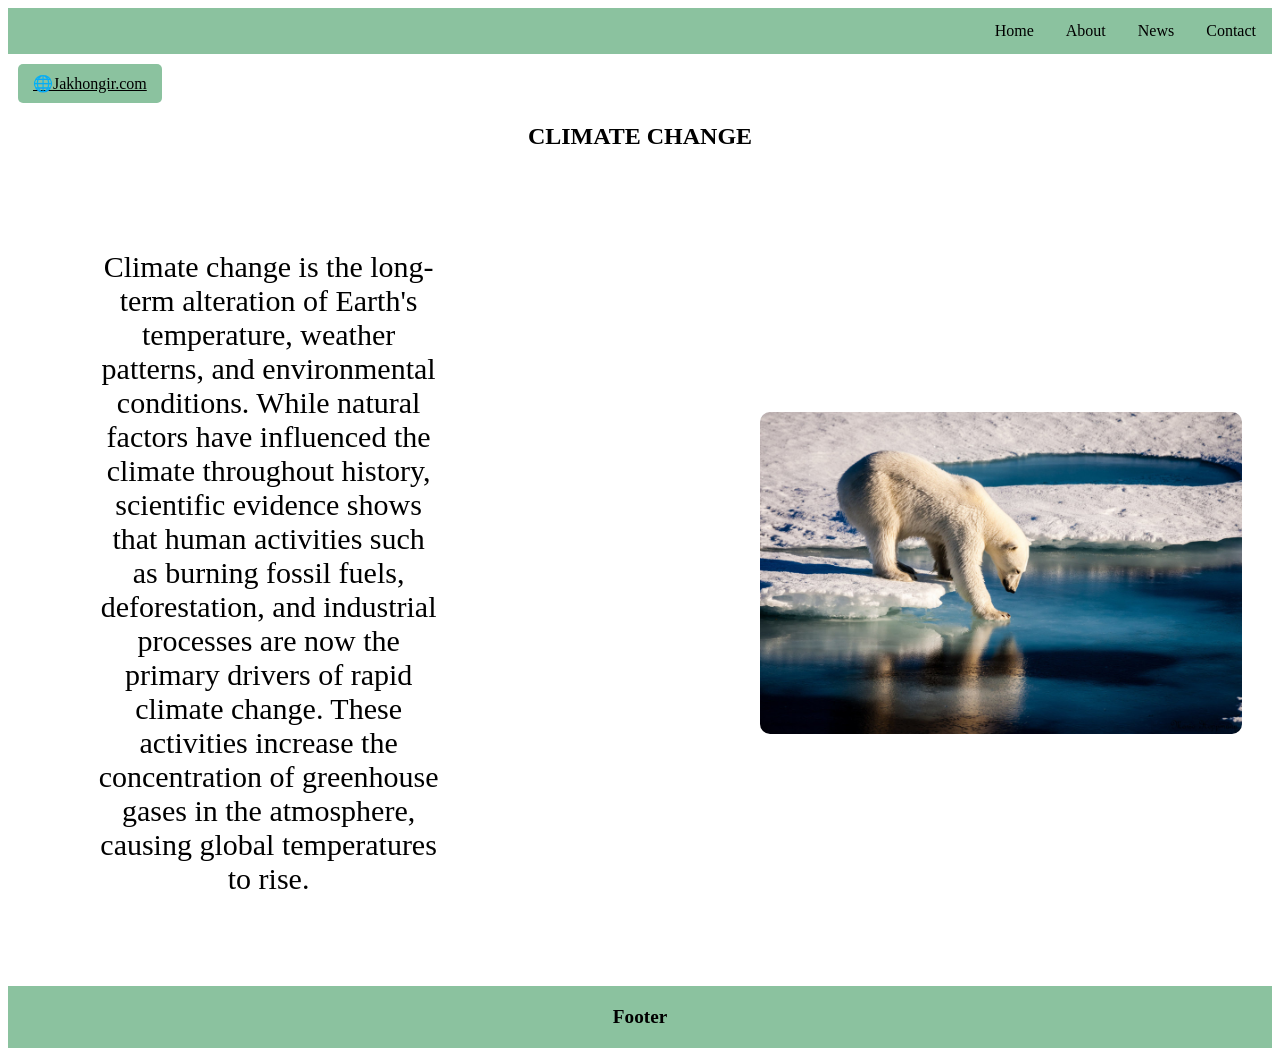
<file: index.html>
<!DOCTYPE html>
<html>
<head>
<link href="style.css" rel="stylesheet">

  <meta charset="UTF-8">
  <title>Home</title>
</head>
<body>

<ul>
  <li><a href="contact.html">Contact</a></li>
  <li><a href="news.html">News</a></li>
  <li><a href="about.html">About</a></li>
  <li><a href="index.html">Home</a></li>
</ul>

<a href="https://science.nasa.gov/climate-change/"
   target="_blank"
   rel="noopener noreferrer"
   class="logo">
   🌐Jakhongir.com
</a>

<h2>CLIMATE CHANGE</h2>

<section class="content">
  <article>
    <p>
      Climate change is the long-term alteration of Earth's temperature, weather patterns, and environmental conditions. While natural factors have influenced the climate throughout history, scientific evidence shows that human activities such as burning fossil fuels, deforestation, and industrial processes are now the primary drivers of rapid climate change. These activities increase the concentration of greenhouse gases in the atmosphere, causing global temperatures to rise.
    </p>
  </article>

  <img src="cc2.jpg" alt="Climate Change" class="climate-image">
</section>

<b>
  <footer>
  <p>Footer</p>
</footer>

</b>

</body>
</html>
</file>
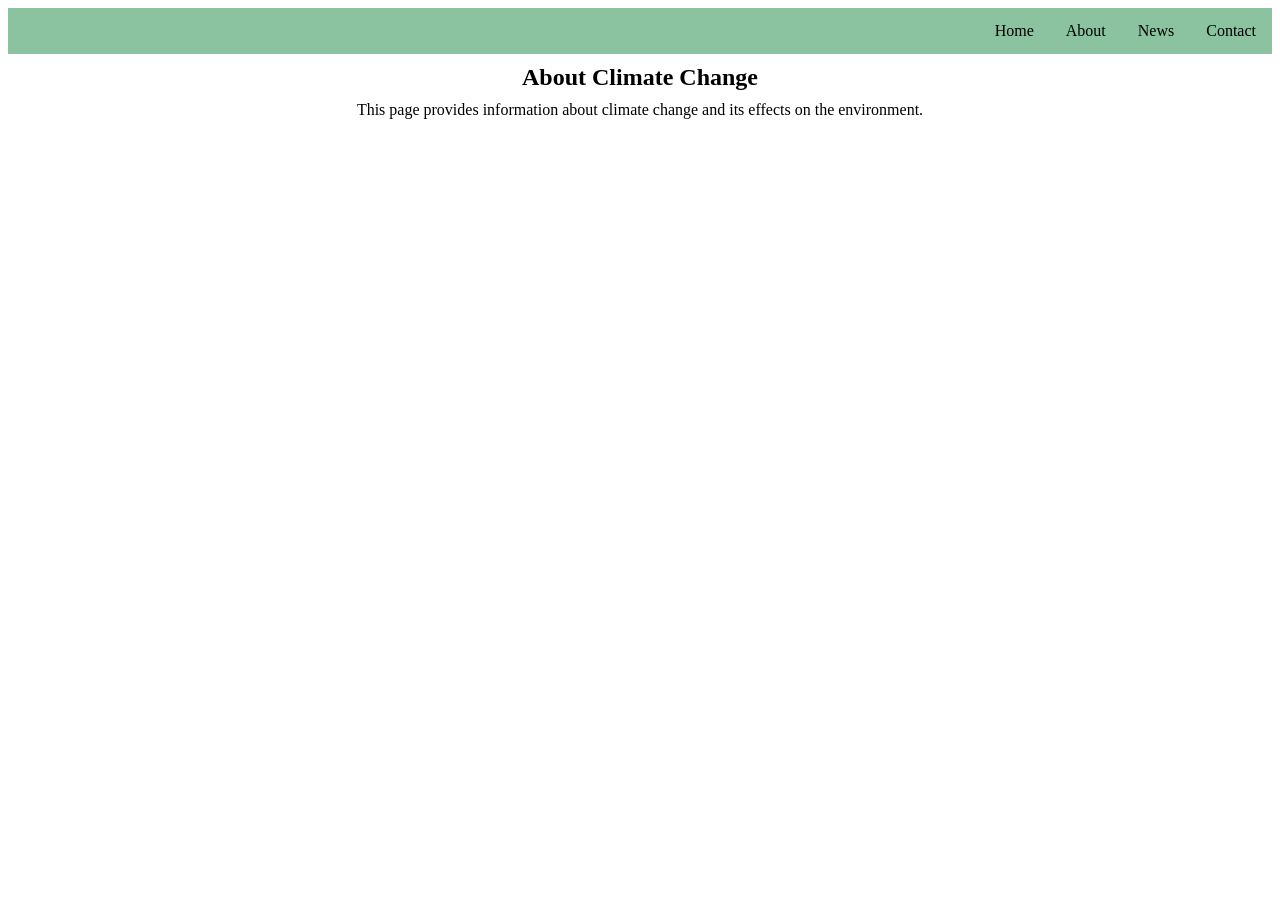
<file: about.html>
<!DOCTYPE html>
<html lang="en">
<head>
    <meta charset="UTF-8">
    <title>About</title>
    <link rel="stylesheet" href="style.css">
</head>
<body>

<ul>
  <li><a href="contact.html">Contact</a></li>
  <li><a href="news.html">News</a></li>
  <li><a href="about.html">About</a></li>
  <li><a href="index.html">Home</a></li>
</ul>

<h2>About Climate Change</h2>

<p>
  This page provides information about climate change and its effects on the environment.
</p>

</body>
</html>
</file>
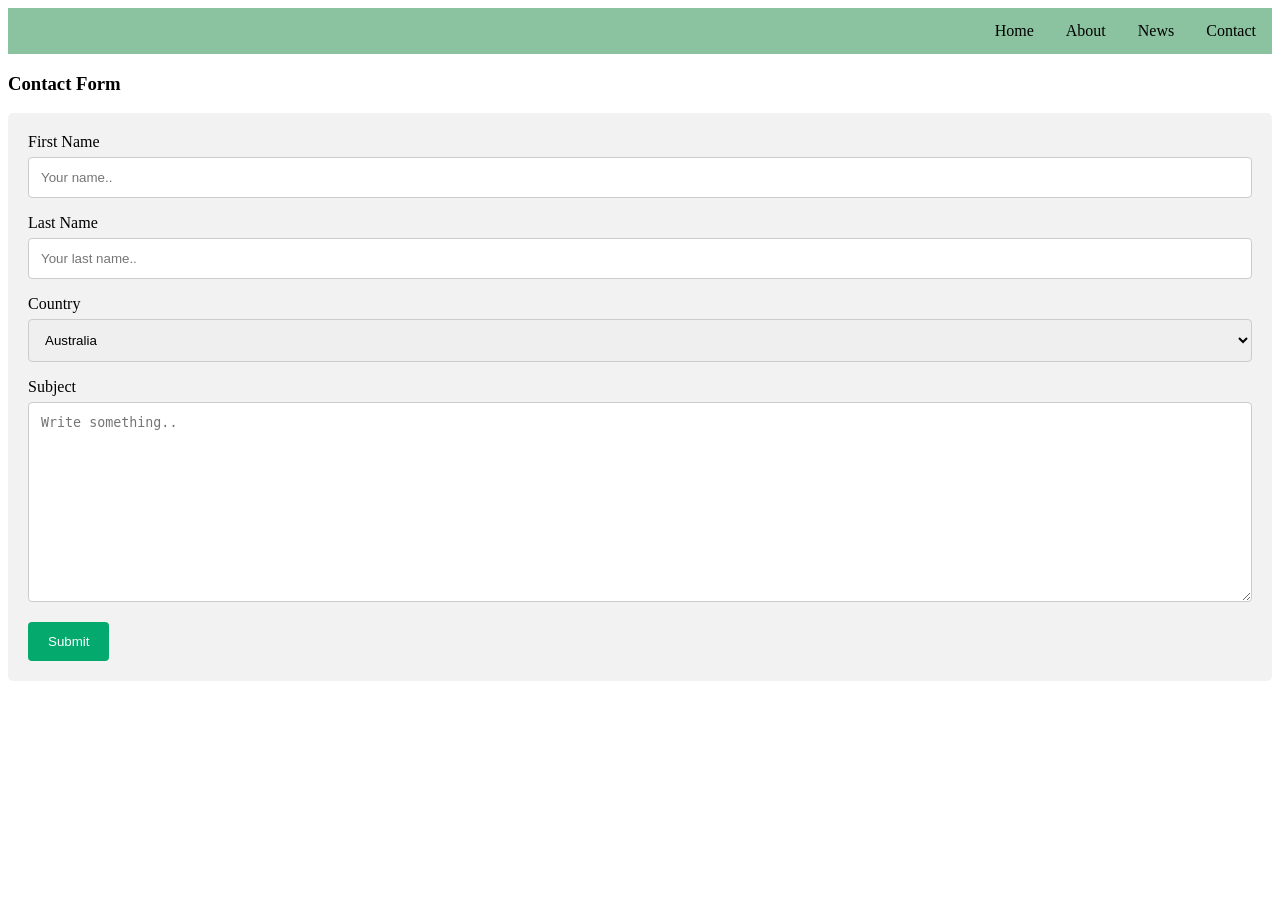
<file: contact.html>
<!DOCTYPE html>
<html>
<head>
<meta name="viewport" content="width=device-width, initial-scale=1">
<title>Contact</title>
<link href="style.css" rel="stylesheet">

<style>
* {
  box-sizing: border-box;
}

/* Contact Form Styles */
input[type=text], select, textarea {
  width: 100%;
  padding: 12px;
  border: 1px solid #ccc;
  border-radius: 4px;
  margin-top: 6px;
  margin-bottom: 16px;
  resize: vertical;
}

input[type=submit] {
  background-color: #04AA6D;
  color: white;
  padding: 12px 20px;
  border: none;
  border-radius: 4px;
  cursor: pointer;
}

input[type=submit]:hover {
  background-color: #45a049;
}

.container {
  border-radius: 5px;
  background-color: #f2f2f2;
  padding: 20px;
}
</style>
</head>

<body>

<!-- Navigation Bar -->
<ul>
  <li><a href="contact.html">Contact</a></li>
  <li><a href="news.html">News</a></li>
  <li><a href="about.html">About</a></li>
  <li><a href="index.html">Home</a></li>
</ul>


<h3>Contact Form</h3>

<div class="container">
  <form action="/action_page.php">

    <label for="fname">First Name</label>
    <input type="text" id="fname" name="firstname" placeholder="Your name..">

    <label for="lname">Last Name</label>
    <input type="text" id="lname" name="lastname" placeholder="Your last name..">

    <label for="country">Country</label>
    <select id="country" name="country">
      <option value="australia">Australia</option>
      <option value="canada">Canada</option>
      <option value="usa">USA</option>
    </select>

    <label for="subject">Subject</label>
    <textarea id="subject" name="subject"
      placeholder="Write something.." style="height:200px"></textarea>

    <input type="submit" value="Submit">

  </form>
</div>

</body>
</html>
</file>
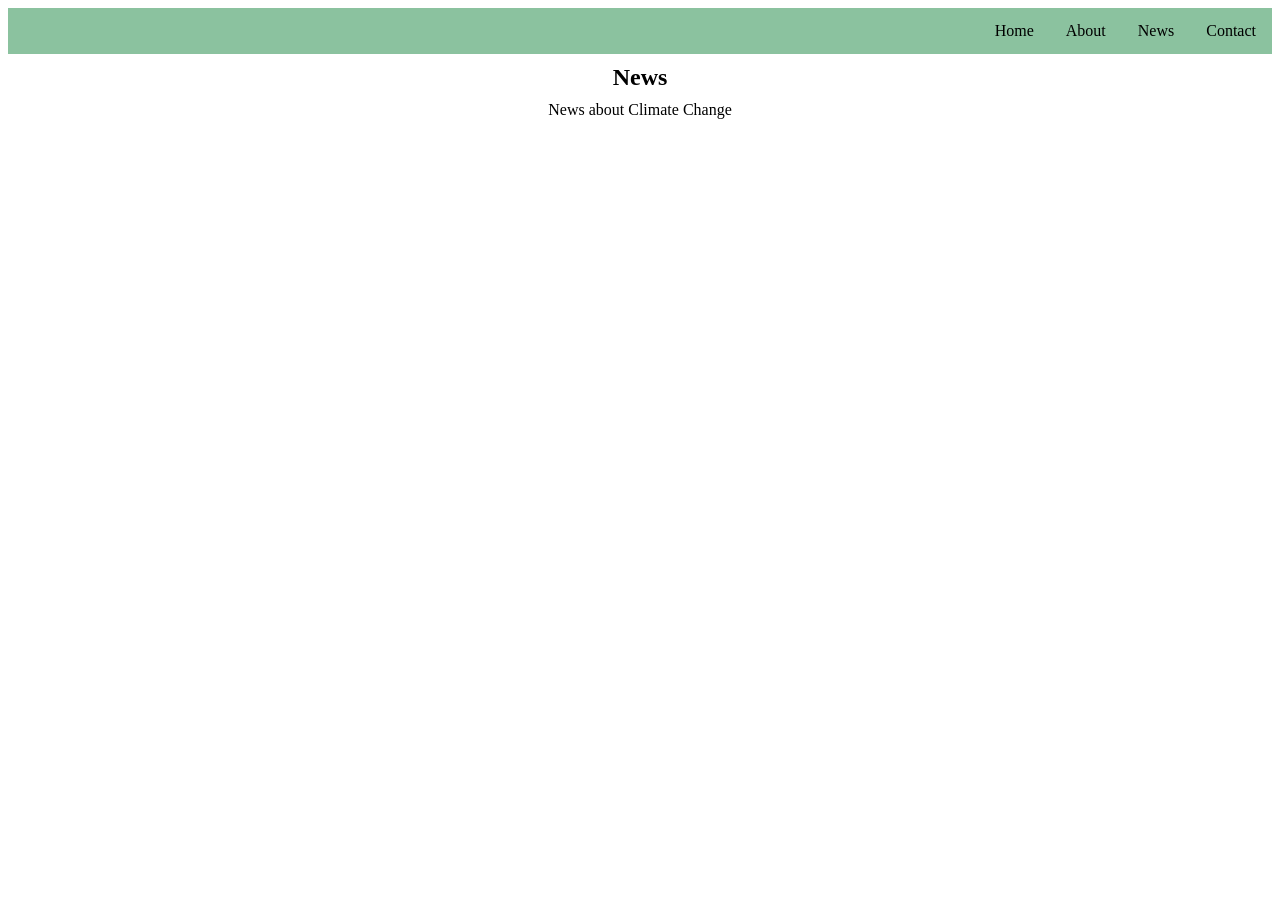
<file: news.html>
<!DOCTYPE html>
<html lang="en">
<head>
    <meta charset="UTF-8">
    <title>News</title>
    <link rel="stylesheet" href="style.css">
</head>
<body>

<ul>
  <li><a href="contact.html">Contact</a></li>
  <li><a href="news.html">News</a></li>
  <li><a href="about.html">About</a></li>
  <li><a href="index.html">Home</a></li>
</ul>

<h2>News</h2>

<p>
  News about Climate Change
</p>

</body>
</html>
</file>
<file: style.css>
body {

}

h2, p {
  margin: 10px;
  text-align: center;
  font: bold;
}

.logo {
  display: inline-block;
  background-color: #8bc29f; /* box color */
  color: black;
  padding: 10px 15px;
  border-radius: 5px; /* optional */
  margin: 10px;
}
ul {
  list-style-type: none;
  margin: 0;
  padding: 0;
  overflow: hidden;
  background-color: #8bc29f;
}

ul li {
  float: right;
}

ul li a {
  display: block;
  color: black;
  text-align: center;
  padding: 14px 16px;
  text-decoration: none;
}

ul li a:hover {
  background-color: #111111;
}

.content {
  display: flex;
  align-items: center;
  justify-content: space-between;
  padding: 30px;
}

article {
  width:30%;
  font-size: 30px;
  padding: 50px;
}

.climate-image {
  width: 40%;
  height: auto;
  border-radius: 10px; /* optional */
}

footer {
  background-color: #8bc29f;
  padding: 10px;
  text-align: center;
  color: black;
  font-size: larger;
}
</file>
